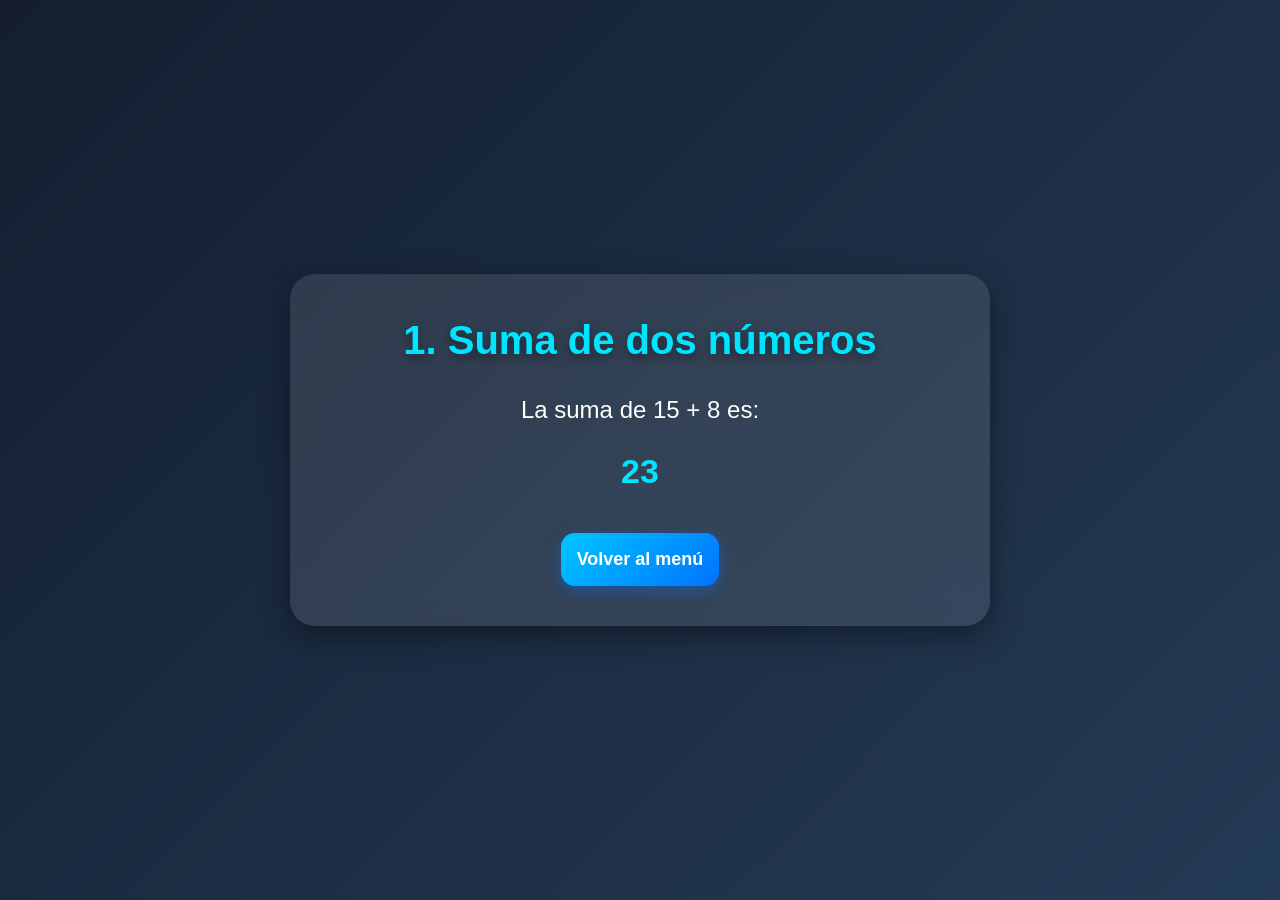
<file: ejercicio1.html>
<!DOCTYPE html>
<html lang="es">
<head>
    <meta charset="UTF-8">
    <meta name="viewport" content="width=device-width, initial-scale=1.0">
    <title>Ejercicio 1</title>

    <link rel="stylesheet" href="estilos.css">
</head>
<body>

    <div class="contenedor">

        <h1>1. Suma de dos números</h1>

        <p>
            La suma de 15 + 8 es:
        </p>

        <p id="resultado"></p>

        <script>

            let num1 = 15;

            let num2 = 8;

            let suma = num1 + num2;

            document.getElementById("resultado").innerHTML =
            suma;

        </script>

        <a href="index.html">

            <button>
                Volver al menú
            </button>

        </a>

    </div>

</body>
</html>
</file>
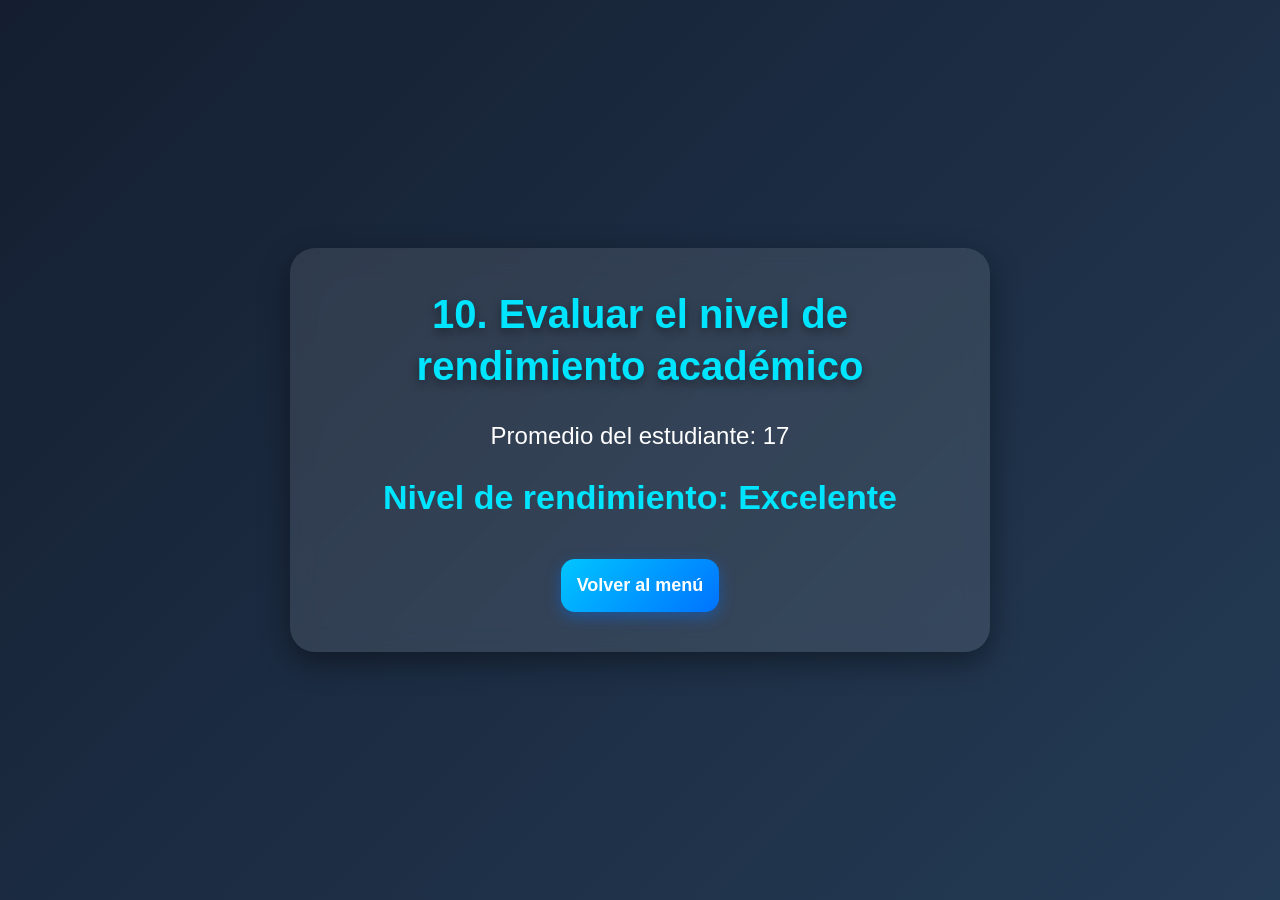
<file: ejercicio10.html>
<!DOCTYPE html>
<html lang="es">
<head>
    <meta charset="UTF-8">
    <meta name="viewport" content="width=device-width, initial-scale=1.0">
    <title>Ejercicio 10</title>

    <link rel="stylesheet" href="estilos.css">
</head>
<body>

    <div class="contenedor">

        <h1>
            10. Evaluar el nivel de rendimiento académico
        </h1>

        <p>
            Promedio del estudiante: 17
        </p>

        <p id="resultado"></p>

        <script src="ejercicio10.js"></script>

        <a href="index.html">

            <button>
                Volver al menú
            </button>

        </a>

    </div>

</body>
</html>
</file>
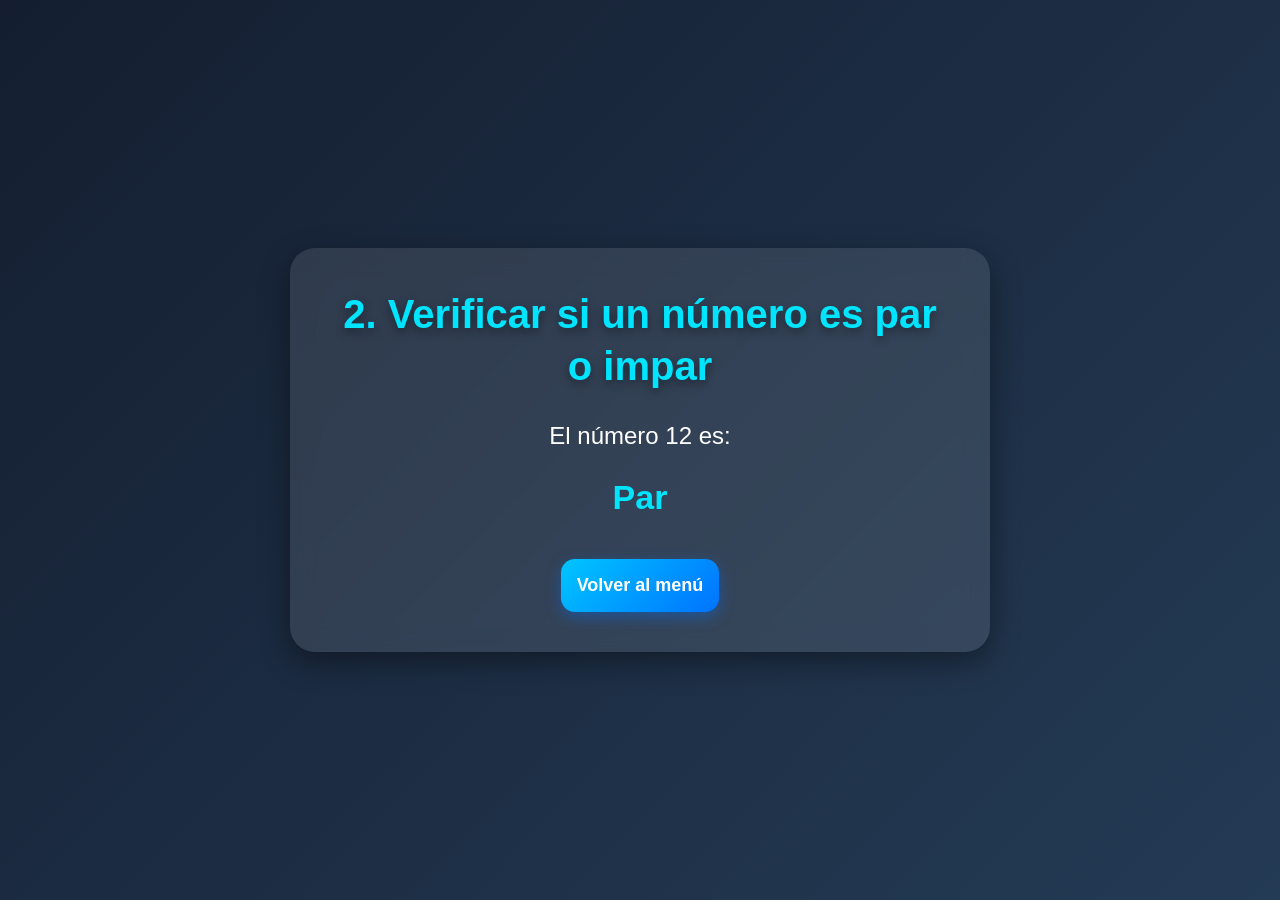
<file: ejercicio2.html>
<!DOCTYPE html>
<html lang="es">
<head>
    <meta charset="UTF-8">
    <meta name="viewport" content="width=device-width, initial-scale=1.0">
    <title>Ejercicio 2</title>

    <link rel="stylesheet" href="estilos.css">
</head>
<body>

    <div class="contenedor">

        <h1>
            2. Verificar si un número es par o impar
        </h1>

        <p>
            El número 12 es:
        </p>

        <p id="resultado"></p>

        <script>

            let numero = 12;

            if(numero % 2 == 0){

                document.getElementById("resultado").innerHTML =
                "Par";

            }else{

                document.getElementById("resultado").innerHTML =
                "Impar";

            }

        </script>

        <a href="index.html">

            <button>
                Volver al menú
            </button>

        </a>

    </div>

</body>
</html>
</file>
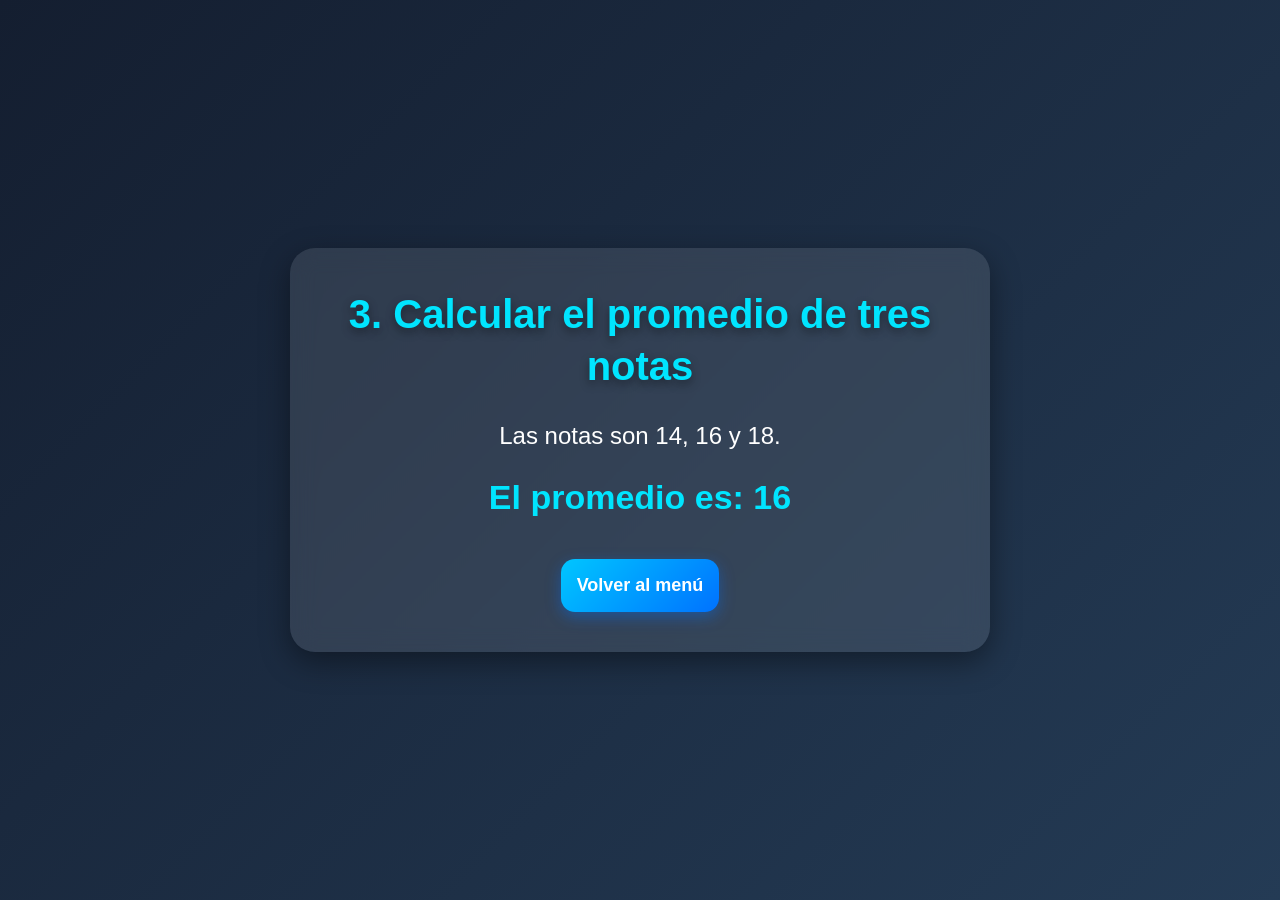
<file: ejercicio3.html>
<!DOCTYPE html>
<html lang="es">
<head>
    <meta charset="UTF-8">
    <meta name="viewport" content="width=device-width, initial-scale=1.0">
    <title>Ejercicio 3</title>

    <link rel="stylesheet" href="estilos.css">
</head>
<body>

    <div class="contenedor">

        <h1>
            3. Calcular el promedio de tres notas
        </h1>

        <p>
            Las notas son 14, 16 y 18.
        </p>

        <p id="resultado"></p>

        <script>

            let nota1 = 14;
            let nota2 = 16;
            let nota3 = 18;

            let promedio = (nota1 + nota2 + nota3) / 3;

            document.getElementById("resultado").innerHTML =
            "El promedio es: " + promedio;

        </script>

        <a href="index.html">

            <button>
                Volver al menú
            </button>

        </a>

    </div>

</body>
</html>
</file>
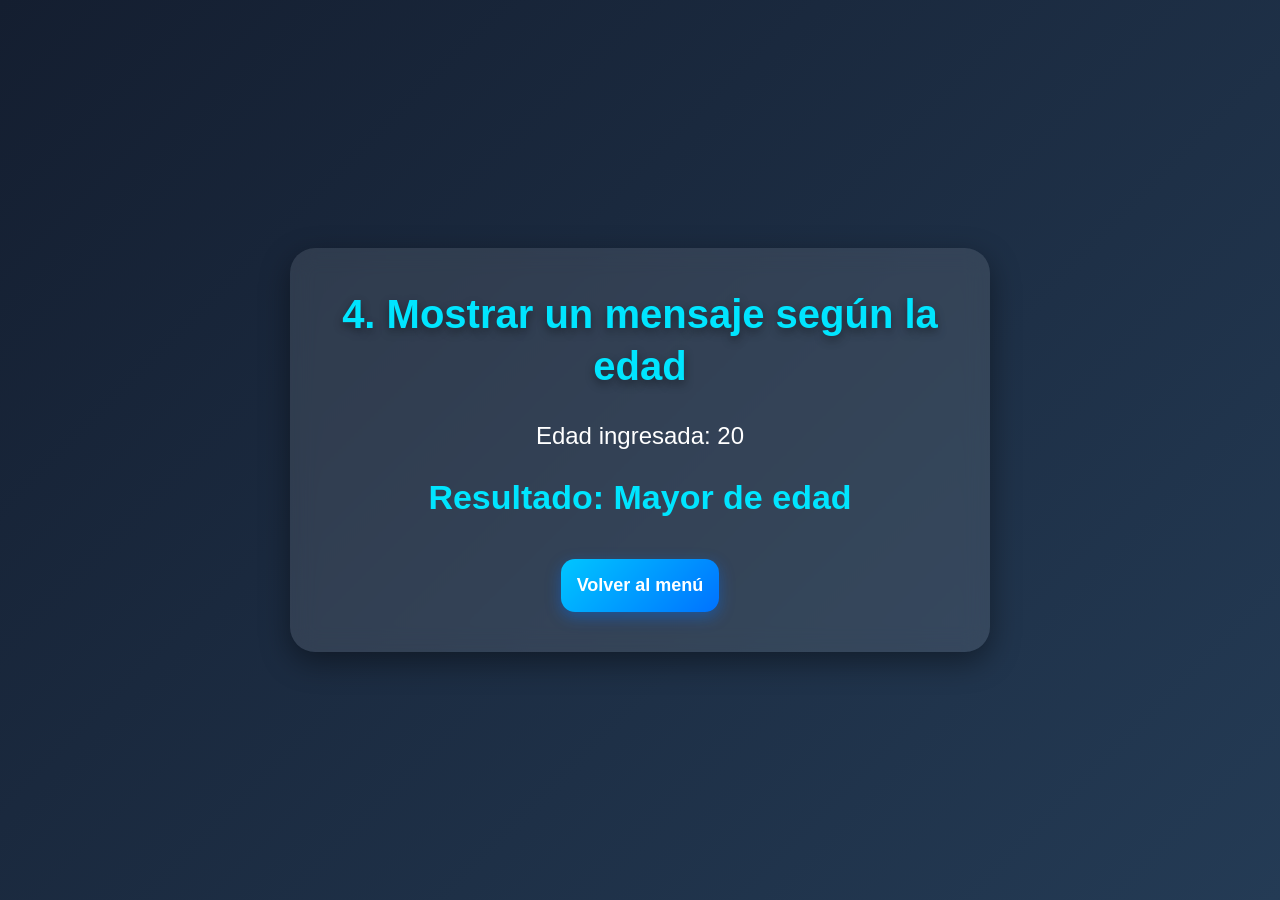
<file: ejercicio4.html>
<!DOCTYPE html>
<html lang="es">
<head>
    <meta charset="UTF-8">
    <meta name="viewport" content="width=device-width, initial-scale=1.0">
    <title>Ejercicio 4</title>

    <link rel="stylesheet" href="estilos.css">
</head>
<body>

    <div class="contenedor">

        <h1>
            4. Mostrar un mensaje según la edad
        </h1>

        <p>
            Edad ingresada: 20
        </p>

        <p id="resultado"></p>

        <script>

            let edad = 20;

            if(edad >= 18){

                document.getElementById("resultado").innerHTML =
                "Resultado: Mayor de edad";

            }else{

                document.getElementById("resultado").innerHTML =
                "Resultado: Menor de edad";

            }

        </script>

        <a href="index.html">

            <button>
                Volver al menú
            </button>

        </a>

    </div>

</body>
</html>
</file>
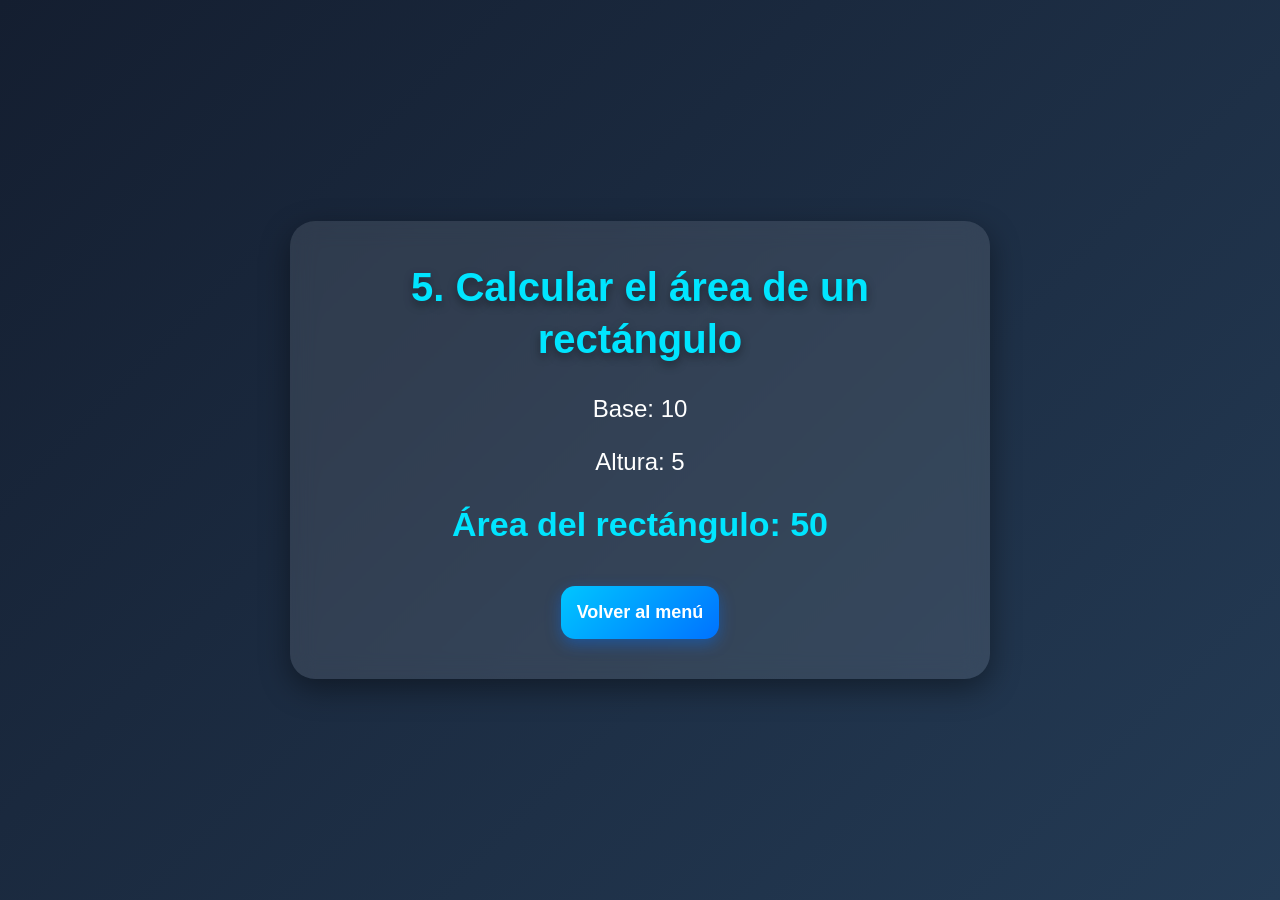
<file: ejercicio5.html>
<!DOCTYPE html>
<html lang="es">
<head>
    <meta charset="UTF-8">
    <meta name="viewport" content="width=device-width, initial-scale=1.0">
    <title>Ejercicio 5</title>

    <link rel="stylesheet" href="estilos.css">
</head>
<body>

    <div class="contenedor">

        <h1>
            5. Calcular el área de un rectángulo
        </h1>

        <p>Base: 10</p>

        <p>Altura: 5</p>

        <p id="resultado"></p>

        <script src="ejercicio5.js"></script>

        <a href="index.html">

            <button>
                Volver al menú
            </button>

        </a>

    </div>

</body>
</html>
</file>
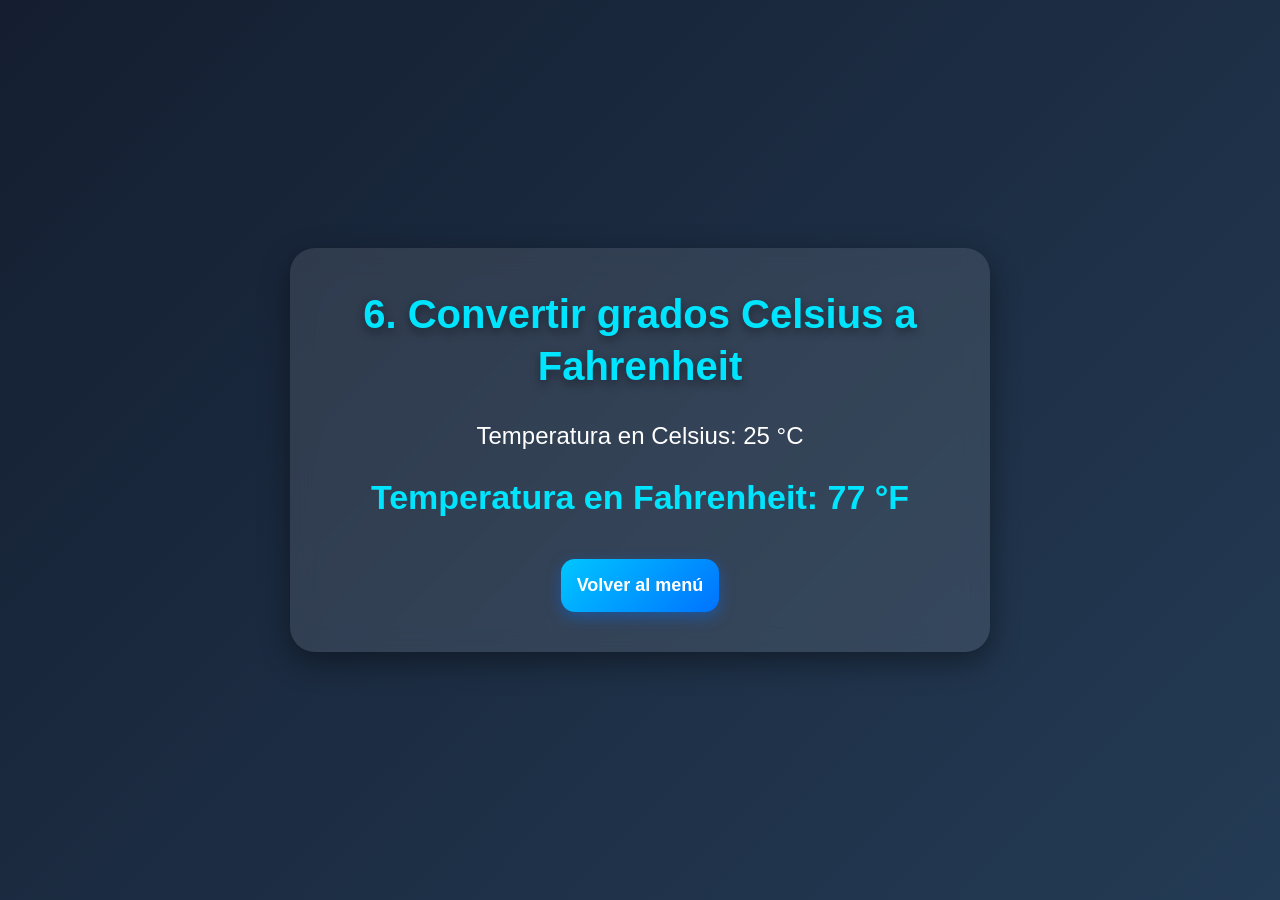
<file: ejercicio6.html>
<!DOCTYPE html>
<html lang="es">
<head>
    <meta charset="UTF-8">
    <meta name="viewport" content="width=device-width, initial-scale=1.0">
    <title>Ejercicio 6</title>

    <link rel="stylesheet" href="estilos.css">
</head>
<body>

    <div class="contenedor">

        <h1>
            6. Convertir grados Celsius a Fahrenheit
        </h1>

        <p>
            Temperatura en Celsius: 25 °C
        </p>

        <p id="resultado"></p>

        <script src="ejercicio6.js"></script>

        <a href="index.html">

            <button>
                Volver al menú
            </button>

        </a>

    </div>

</body>
</html>
</file>
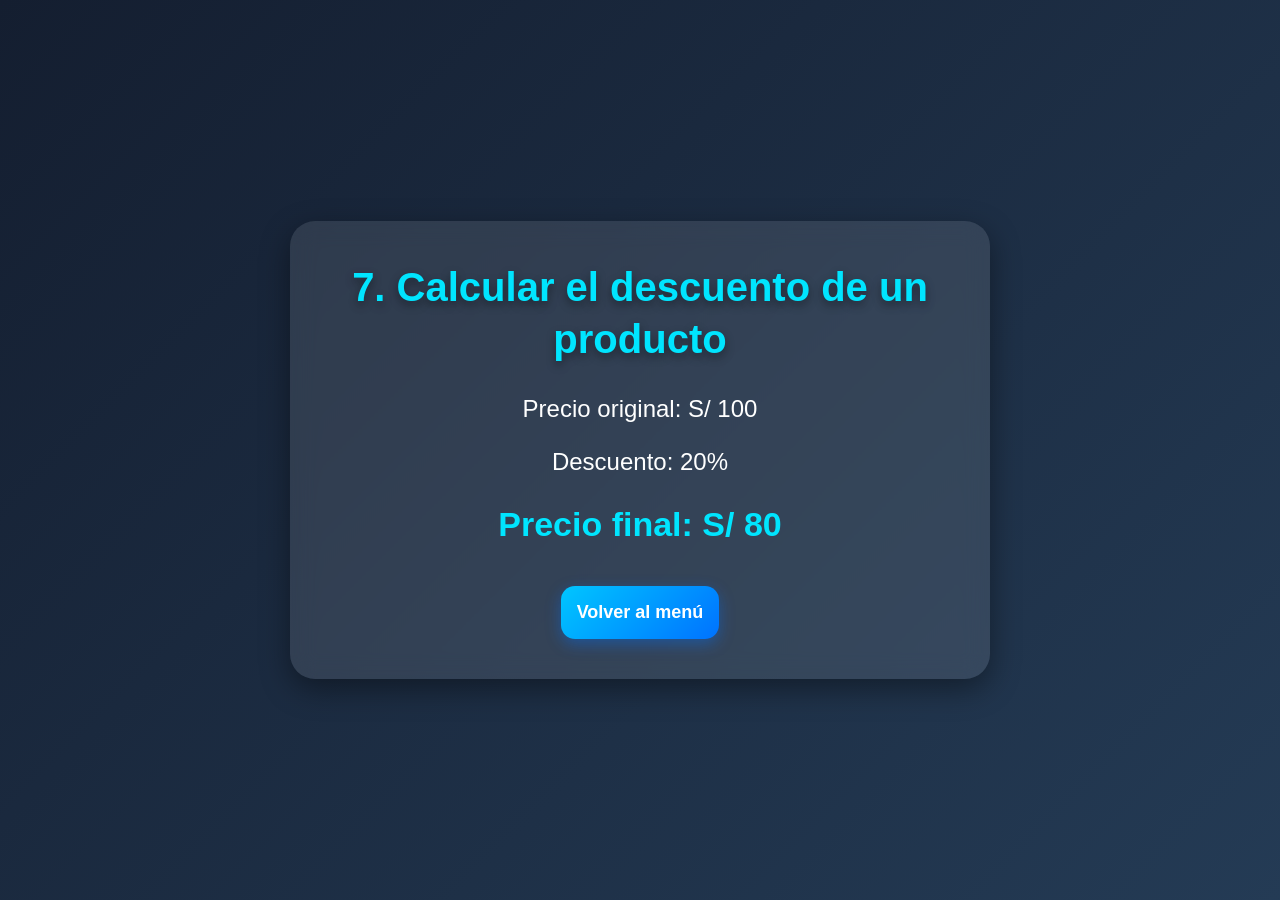
<file: ejercicio7.html>
<!DOCTYPE html>
<html lang="es">
<head>
    <meta charset="UTF-8">
    <meta name="viewport" content="width=device-width, initial-scale=1.0">
    <title>Ejercicio 7</title>

    <link rel="stylesheet" href="estilos.css">
</head>
<body>

    <div class="contenedor">

        <h1>
            7. Calcular el descuento de un producto
        </h1>

        <p>Precio original: S/ 100</p>

        <p>Descuento: 20%</p>

        <p id="resultado"></p>

        <script src="ejercicio7.js"></script>

        <a href="index.html">

            <button>
                Volver al menú
            </button>

        </a>

    </div>

</body>
</html>
</file>
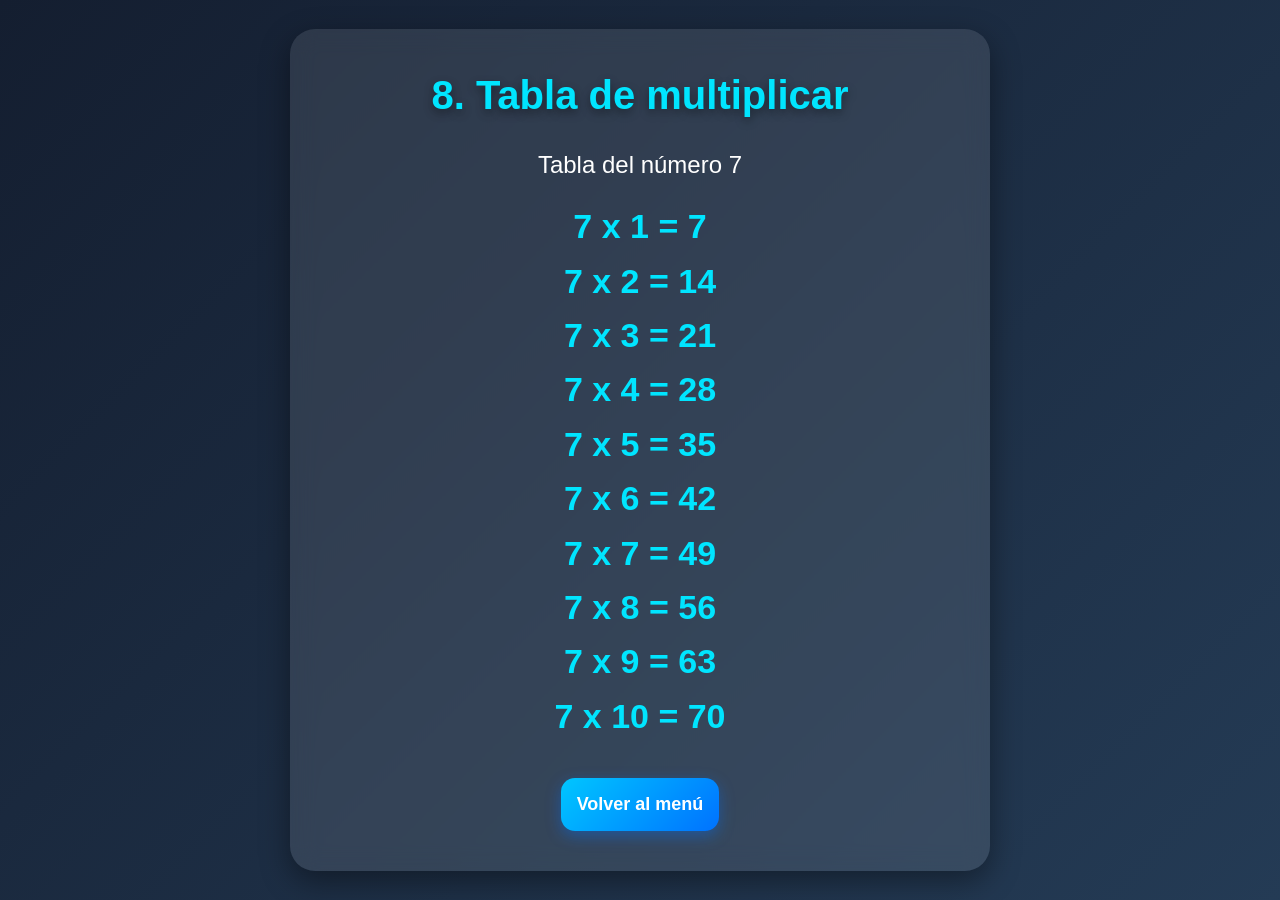
<file: ejercicio8.html>
<!DOCTYPE html>
<html lang="es">
<head>
    <meta charset="UTF-8">
    <meta name="viewport" content="width=device-width, initial-scale=1.0">
    <title>Ejercicio 8</title>

    <link rel="stylesheet" href="estilos.css">
</head>
<body>

    <div class="contenedor">

        <h1>
            8. Tabla de multiplicar
        </h1>

        <p>
            Tabla del número 7
        </p>

        <p id="resultado"></p>

        <script src="ejercicio8.js"></script>

        <a href="index.html">

            <button>
                Volver al menú
            </button>

        </a>

    </div>

</body>
</html>
</file>
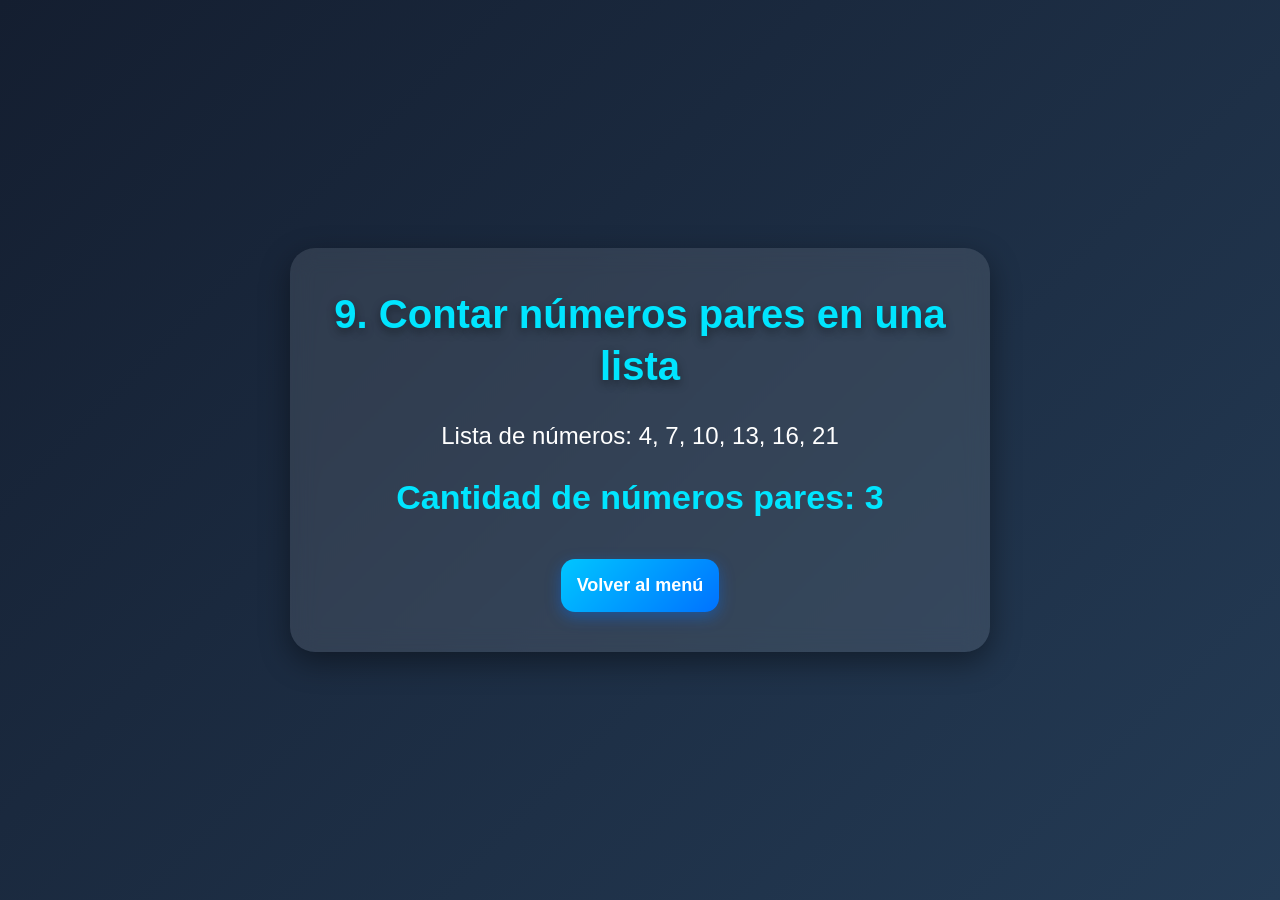
<file: ejercicio9.html>
<!DOCTYPE html>
<html lang="es">
<head>
    <meta charset="UTF-8">
    <meta name="viewport" content="width=device-width, initial-scale=1.0">
    <title>Ejercicio 9</title>

    <link rel="stylesheet" href="estilos.css">
</head>
<body>

    <div class="contenedor">

        <h1>
            9. Contar números pares en una lista
        </h1>

        <p>
            Lista de números: 4, 7, 10, 13, 16, 21
        </p>

        <p id="resultado"></p>

        <script src="ejercicio9.js"></script>

        <a href="index.html">

            <button>
                Volver al menú
            </button>

        </a>

    </div>

</body>
</html>
</file>
<file: estilos.css>
*{
    margin: 0;
    padding: 0;
    box-sizing: border-box;
}

body{
    font-family: Arial, sans-serif;
    background: linear-gradient(135deg, #141e30, #243b55);
    min-height: 100vh;
    display: flex;
    justify-content: center;
    align-items: center;
    padding: 20px;
}

.inicio,
.contenedor{
    width: 100%;
    background: rgba(255,255,255,0.10);
    backdrop-filter: blur(12px);
    border-radius: 25px;
    box-shadow: 0px 10px 30px rgba(0,0,0,0.4);
    text-align: center;
}

.inicio{
    max-width: 450px;
    padding: 35px;
}

.contenedor{
    max-width: 700px;
    padding: 40px;
}

h1,
.contenedor h1{
    color: #00e5ff;
    margin-bottom: 25px;
    line-height: 1.3;
    text-shadow: 0px 4px 10px rgba(0,0,0,0.4);
}

h1{
    font-size: 38px;
}

.contenedor h1{
    font-size: 40px;
}

.menu{
    display: flex;
    flex-direction: column;
    gap: 15px;
}

.menu a,
button{
    text-decoration: none;
    background: linear-gradient(135deg, #00c6ff, #0072ff);
    color: white;
    padding: 16px;
    border-radius: 14px;
    font-size: 18px;
    font-weight: bold;
    transition: 0.3s;
    box-shadow: 0px 5px 15px rgba(0,114,255,0.4);
    border: none;
    cursor: pointer;
}

.menu a:hover,
button:hover{
    transform: translateY(-4px) scale(1.03);
    background: linear-gradient(135deg, #0072ff, #00c6ff);
}

.contenedor p{
    color: white;
    font-size: 24px;
    margin: 15px 0;
    line-height: 1.6;
}

#resultado{
    font-size: 34px;
    font-weight: bold;
    color: #00e5ff;
}

button{
    margin-top: 20px;
}

@media(max-width: 600px){

    .inicio,
    .contenedor{
        padding: 25px;
    }

    h1,
    .contenedor h1{
        font-size: 28px;
    }

    .menu a,
    button{
        font-size: 16px;
        padding: 14px;
    }

    .contenedor p{
        font-size: 20px;
    }

    #resultado{
        font-size: 28px;
    }

}
</file>
